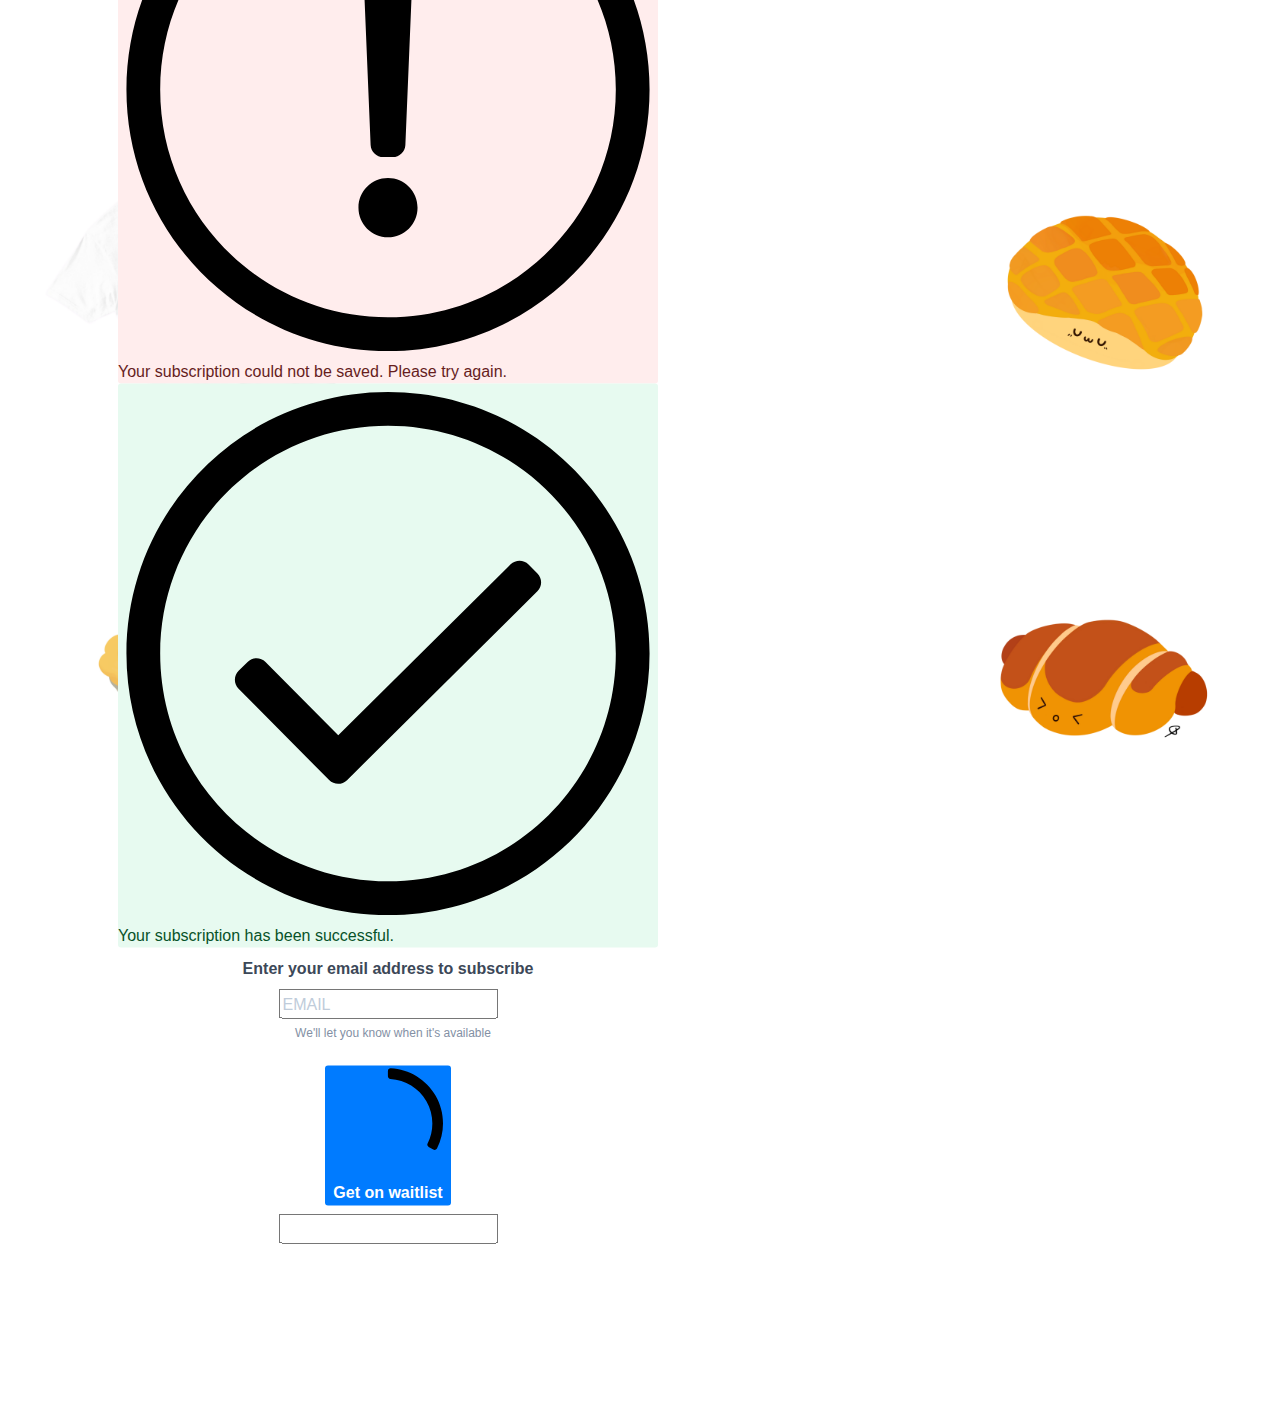
<file: shop.html>
<!doctype html>
<html lang="en">
  <head>
    <!-- Begin Sendinblue Form -->
<!-- START - We recommend to place the below code in head tag of your website html  -->
<style>
  @font-face {
    font-display: block;
    font-family: Roboto;
    src: url(https://assets.sendinblue.com/font/Roboto/Latin/normal/normal/7529907e9eaf8ebb5220c5f9850e3811.woff2) format("woff2"), url(https://assets.sendinblue.com/font/Roboto/Latin/normal/normal/25c678feafdc175a70922a116c9be3e7.woff) format("woff")
  }

  @font-face {
    font-display: fallback;
    font-family: Roboto;
    font-weight: 600;
    src: url(https://assets.sendinblue.com/font/Roboto/Latin/medium/normal/6e9caeeafb1f3491be3e32744bc30440.woff2) format("woff2"), url(https://assets.sendinblue.com/font/Roboto/Latin/medium/normal/71501f0d8d5aa95960f6475d5487d4c2.woff) format("woff")
  }

  @font-face {
    font-display: fallback;
    font-family: Roboto;
    font-weight: 700;
    src: url(https://assets.sendinblue.com/font/Roboto/Latin/bold/normal/3ef7cf158f310cf752d5ad08cd0e7e60.woff2) format("woff2"), url(https://assets.sendinblue.com/font/Roboto/Latin/bold/normal/ece3a1d82f18b60bcce0211725c476aa.woff) format("woff")
  }

  #sib-container input:-ms-input-placeholder {
    text-align: left;
    font-family: "Helvetica", sans-serif;
    color: #c0ccda;
  }

  #sib-container input::placeholder {
    text-align: left;
    font-family: "Helvetica", sans-serif;
    color: #c0ccda;
  }

  #sib-container textarea::placeholder {
    text-align: left;
    font-family: "Helvetica", sans-serif;
    color: #c0ccda;
  }


  
</style>
<link rel="stylesheet" href="https://sibforms.com/forms/end-form/build/sib-styles.css">
<!--  END - We recommend to place the above code in head tag of your website html -->
    <!-- Required meta tags -->
    <meta charset="utf-8">
    <meta name="viewport" content="width=device-width, initial-scale=1, shrink-to-fit=no">

    <!-- Bootstrap CSS -->
    <link rel="stylesheet" href="https://stackpath.bootstrapcdn.com/bootstrap/4.3.1/css/bootstrap.min.css" integrity="sha384-ggOyR0iXCbMQv3Xipma34MD+dH/1fQ784/j6cY/iJTQUOhcWr7x9JvoRxT2MZw1T" crossorigin="anonymous">

    <link href="https://fonts.googleapis.com/css2?family=Abril+Fatface&family=Roboto+Mono:wght@300&display=swap" rel="stylesheet">
  <link rel="stylesheet" type="text/css" href="style.css">

  <!-- Global site tag (gtag.js) - Google Analytics -->
  <script async src="https://www.googletagmanager.com/gtag/js?id=UA-176297109-1"></script>
  <script>
    window.dataLayer = window.dataLayer || [];
    function gtag(){dataLayer.push(arguments);}
    gtag('js', new Date());

    gtag('config', 'UA-176297109-1');
  </script>


    <title>Asian Bakery Girl | Shop</title>
  </head>
  <body>

<!-- <nav class="navbar navbar-expand-lg navbar-light bg-light sticky-top">
  <div class="container"> -->
    <!-- <a class="navbar-brand" href="#">Asian Bakery Girl</a> -->
 <!--    <button class="navbar-toggler" type="button" data-toggle="collapse" data-target="#navbarNav" aria-controls="navbarNav" aria-expanded="false" aria-label="Toggle navigation">
      <span class="navbar-toggler-icon"></span>
    </button>
    <div class="collapse navbar-collapse justify-content-center" id="navbarNav">
      <ul class="navbar-nav">
        <li class="nav-item">
          <a class="nav-link nav-style" href="#">home</a>
        </li>
        <li class="nav-item">
          <a class="nav-link nav-style active" href="#">shop</a>
        </li>
      </ul>
    </div>
  </div>
</nav>
 -->






  <div class="jumbotron jumbotron-fluid shop-jumbotron">
    <div class="container shop-hero-text">
      <h1 class="display-4 beep">Asian bakery items. On a shirt.</h1>
      <p class="lead beep" id="coming-soon">Coming soon.</p>

      <!-- START - We recommend to place the below code where you want the form in your website html  -->
<div class="sib-form" style="text-align: center;
         background-color: transparent;                                 ">
  <div id="sib-form-container" class="sib-form-container">
    <div id="error-message" class="sib-form-message-panel" style="font-size:16px; text-align:left; font-family:&quot;Helvetica&quot;, sans-serif; color:#661d1d; background-color:#ffeded; border-radius:3px; border-color:#ff4949;max-width:540px;">
      <div class="sib-form-message-panel__text sib-form-message-panel__text--center">
        <svg viewBox="0 0 512 512" class="sib-icon sib-notification__icon">
          <path d="M256 40c118.621 0 216 96.075 216 216 0 119.291-96.61 216-216 216-119.244 0-216-96.562-216-216 0-119.203 96.602-216 216-216m0-32C119.043 8 8 119.083 8 256c0 136.997 111.043 248 248 248s248-111.003 248-248C504 119.083 392.957 8 256 8zm-11.49 120h22.979c6.823 0 12.274 5.682 11.99 12.5l-7 168c-.268 6.428-5.556 11.5-11.99 11.5h-8.979c-6.433 0-11.722-5.073-11.99-11.5l-7-168c-.283-6.818 5.167-12.5 11.99-12.5zM256 340c-15.464 0-28 12.536-28 28s12.536 28 28 28 28-12.536 28-28-12.536-28-28-28z"
          />
        </svg>
        <span class="sib-form-message-panel__inner-text">
                          Your subscription could not be saved. Please try again.
                      </span>
      </div>
    </div>
    <div></div>
    <div id="success-message" class="sib-form-message-panel" style="font-size:16px; text-align:left; font-family:&quot;Helvetica&quot;, sans-serif; color:#085229; background-color:#e7faf0; border-radius:3px; border-color:#13ce66;max-width:540px;">
      <div class="sib-form-message-panel__text sib-form-message-panel__text--center">
        <svg viewBox="0 0 512 512" class="sib-icon sib-notification__icon">
          <path d="M256 8C119.033 8 8 119.033 8 256s111.033 248 248 248 248-111.033 248-248S392.967 8 256 8zm0 464c-118.664 0-216-96.055-216-216 0-118.663 96.055-216 216-216 118.664 0 216 96.055 216 216 0 118.663-96.055 216-216 216zm141.63-274.961L217.15 376.071c-4.705 4.667-12.303 4.637-16.97-.068l-85.878-86.572c-4.667-4.705-4.637-12.303.068-16.97l8.52-8.451c4.705-4.667 12.303-4.637 16.97.068l68.976 69.533 163.441-162.13c4.705-4.667 12.303-4.637 16.97.068l8.451 8.52c4.668 4.705 4.637 12.303-.068 16.97z"
          />
        </svg>
        <span class="sib-form-message-panel__inner-text">
                          Your subscription has been successful.
                      </span>
      </div>
    </div>
    <div></div>
    <div id="sib-container" class="sib-container--large sib-container--vertical" style="text-align:center; background-color:transparent; max-width:540px; border-radius:3px; border-width:0px; border-color:#C0CCD9; border-style:solid;">
      <form id="sib-form" method="POST" action="https://0944c968.sibforms.com/serve/[base64]"
        data-type="subscription">
        <div style="padding: 8px 0;">
          <div class="sib-input sib-form-block">
            <div class="form__entry entry_block">
              <div class="form__label-row ">
                <label class="entry__label" style="font-size:16px; text-align:center; font-weight:700; font-family:&quot;Helvetica&quot;, sans-serif; color:#3c4858;" for="EMAIL" data-required="*">
                  Enter your email address to subscribe
                </label>

                <div class="entry__field">
                  <input class="input" type="text" id="EMAIL" name="EMAIL" autocomplete="off" placeholder="EMAIL" data-required="true" required />
                </div>
              </div>

              <label class="entry__error entry__error--primary" style="font-size:16px; text-align:left; font-family:&quot;Helvetica&quot;, sans-serif; color:#661d1d; background-color:#ffeded; border-radius:3px; border-color:#ff4949;">
              </label>
              <label class="entry__specification" style="font-size:12px; text-align:center; font-family:&quot;Helvetica&quot;, sans-serif; color:#8390A4;">
                We&#039;ll let you know when it&#039;s available
              </label>
            </div>
          </div>
        </div>
        <div style="padding: 8px 0;">
          <div class="sib-form-block" style="text-align: center">
            <button class="sib-form-block__button sib-form-block__button-with-loader" style="font-size:16px; text-align:center; font-weight:700; font-family:&quot;Helvetica&quot;, sans-serif; color:#FFFFFF; background-color:#007bff; border-radius:3px; border-width:0px;"
              form="sib-form" type="submit">
              <svg class="icon clickable__icon progress-indicator__icon sib-hide-loader-icon" viewBox="0 0 512 512">
                <path d="M460.116 373.846l-20.823-12.022c-5.541-3.199-7.54-10.159-4.663-15.874 30.137-59.886 28.343-131.652-5.386-189.946-33.641-58.394-94.896-95.833-161.827-99.676C261.028 55.961 256 50.751 256 44.352V20.309c0-6.904 5.808-12.337 12.703-11.982 83.556 4.306 160.163 50.864 202.11 123.677 42.063 72.696 44.079 162.316 6.031 236.832-3.14 6.148-10.75 8.461-16.728 5.01z"
                />
              </svg>
              Get on waitlist
            </button>
          </div>
        </div>

        <input type="text" name="email_address_check" value="" class="input--hidden">
        <input type="hidden" name="locale" value="en">
      </form>
    </div>
  </div>
</div>
<!-- END - We recommend to place the below code where you want the form in your website html  -->



<!-- form -->
<!-- <form>
    <div class="form-group row">
    <label for="inputEmail3" class="col-sm-2 col-form-label">Email</label>
    <div class="col-sm-3" id="filler">
      .
    </div>
    <div class="col-sm-6">
      <input type="email" class="form-control" id="inputEmail3" placeholder="Email">
      <small id="emailHelp" class="form-text text-muted">We'll let you know when it's available.</small>
      <button type="submit" class="btn btn-primary" id="submit-button">Get on waitlist</button>
    </div> -->
    <!-- <div class="col-sm-2"> -->
      
    <!-- </div> -->
  <!-- </form> -->
      <!-- <form class="form form-row">
        <div class="form-group">
          <label for="exampleInputEmail1">Email address</label>
          <input type="email" class="form-control" id="exampleInputEmail1" aria-describedby="emailHelp" placeholder="Enter email">
          <small id="emailHelp" class="form-text text-muted">We'll never share your email with anyone else.</small>
        </div>
        <button type="submit" class="btn btn-primary">Submit</button>
      </form> -->





    </div>
  </div>









    <!-- Optional JavaScript -->
    <!-- jQuery first, then Popper.js, then Bootstrap JS -->

    <script src="https://code.jquery.com/jquery-3.3.1.slim.min.js" integrity="sha384-q8i/X+965DzO0rT7abK41JStQIAqVgRVzpbzo5smXKp4YfRvH+8abtTE1Pi6jizo" crossorigin="anonymous"></script>
    <script src="https://cdnjs.cloudflare.com/ajax/libs/popper.js/1.14.7/umd/popper.min.js" integrity="sha384-UO2eT0CpHqdSJQ6hJty5KVphtPhzWj9WO1clHTMGa3JDZwrnQq4sF86dIHNDz0W1" crossorigin="anonymous"></script>
    <script src="https://stackpath.bootstrapcdn.com/bootstrap/4.3.1/js/bootstrap.min.js" integrity="sha384-JjSmVgyd0p3pXB1rRibZUAYoIIy6OrQ6VrjIEaFf/nJGzIxFDsf4x0xIM+B07jRM" crossorigin="anonymous"></script>

<!-- START - We recommend to place the below code in footer or bottom of your website html  -->
<script>
  window.REQUIRED_CODE_ERROR_MESSAGE = 'Please choose a country code';

  window.EMAIL_INVALID_MESSAGE = window.SMS_INVALID_MESSAGE = "The information provided is invalid. Please review the field format and try again.";

  window.REQUIRED_ERROR_MESSAGE = "This field cannot be left blank. ";

  window.GENERIC_INVALID_MESSAGE = "The information provided is invalid. Please review the field format and try again.";




  window.translation = {
    common: {
      selectedList: '{quantity} list selected',
      selectedLists: '{quantity} lists selected'
    }
  };

  var AUTOHIDE = Boolean(0);
</script>
<script src="https://sibforms.com/forms/end-form/build/main.js">
</script>


<!-- END - We recommend to place the above code in footer or bottom of your website html  -->
<!-- End Sendinblue Form -->




  </body>
</html>
</file>
<file: style.css>
body {
	font-family: 'Roboto Mono', monospace;
}

.row div {
	padding:0;
}

h1 {
	font-family: 'Abril Fatface', cursive;
	text-align:center;
	color:white;
}

#boop {
	font-family: 'Roboto Mono', monospace;
	color:black;
}

.home-jumbotron {
/*	background-image: linear-gradient(rgba(0, 0, 0, 0.5), rgba(0, 0, 0, 0.5)), url("assets/smiling-bolo.PNG");*/
	background-image: linear-gradient(rgba(0, 0, 0, 0.5), rgba(0, 0, 0, 0.5)), url("assets/smiling-bolo.PNG");
	background-position: left;
	background-repeat: no-repeat;
	/*padding-top: 30em;*/
	/*padding-bottom:30em;*/
	height: calc(85vh - 56px);
	background-size:cover;

}

.shop-jumbotron {
	background-image: url("assets/shop-background.png");
	background-color:white;
	background-position: center;
	background-repeat: no-repeat;
	height: 100vh;
	background-size:contain;
	background-attachment: fixed;
}

.hero-text {
	/*padding-top:calc(100vh - 750px);*/
  position: absolute;
  top: 50%;
  left: 50%;
  transform: translate(-50%, -50%);
}

.beep {
	color:rgb(48,48,51);
	text-align:center;
}

.shop-hero-text {
	position: absolute;
  	top: 50%;
  	left: 50%;
  	transform: translate(-50%, -50%);
  	/*border: 0.25em solid rgb(48,48,51);*/
  	padding: 10em 3em;
  	/*padding-top: 10em;*/
}

.nav-style {
	margin: 0 12px;
}

strong {
	font-size: 48px;
}

p {
	line-height:2;
}


form {
	text-align:center;
}

#coming-soon {
	font-size:24px;
	padding-top:1em;
}

#submit-button {
	margin-top:1em;
}

#filler {
	color:rgba(48, 48, 51, 0);
}


#cost {
	margin-bottom:-30px;
}
</file>
